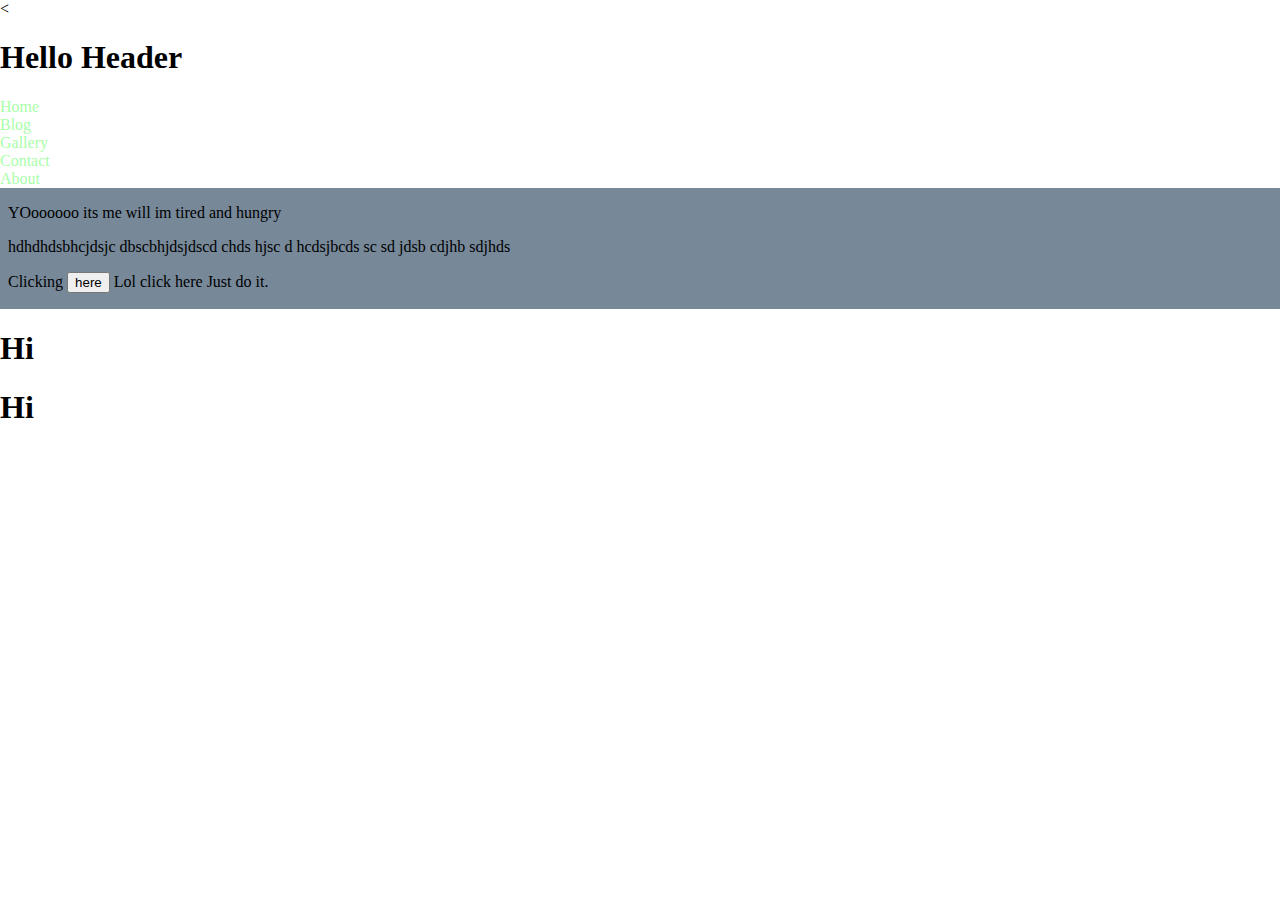
<file: lab-02/index.html>
<<!DOCTYPE <!DOCTYPE html>
<html lang="en" dir="ltr">
  <head>
    <meta charset="utf-8">
    <title>lab 2</title>
    <link rel="stylesheet" href="styles.css">
  </head>
  <body>
    <h1> Hello Header</h1>
    <main>
      <nav>
        <a href="#">Home</a>
        <a href="#">Blog</a>
        <a href="#">Gallery</a>
        <a href="#">Contact</a>
        <a href="#">About</a>
      </nav>
      <section>
      <p> YOoooooo its me will im tired and hungry </p>
      <p> hdhdhdsbhcjdsjc  dbscbhjdsjdscd  chds hjsc d hcdsjbcds sc sd jdsb cdjhb sdjhds </p>
      <p>
        Clicking <button id="myTrigger">here</button> Lol click here Just do it.
      </p>
      <script src="scripts.js"></script>
    </main>
    <h1> Hi </h1>
    <h1> Hi </h1>
  </body>
</html>
</file>
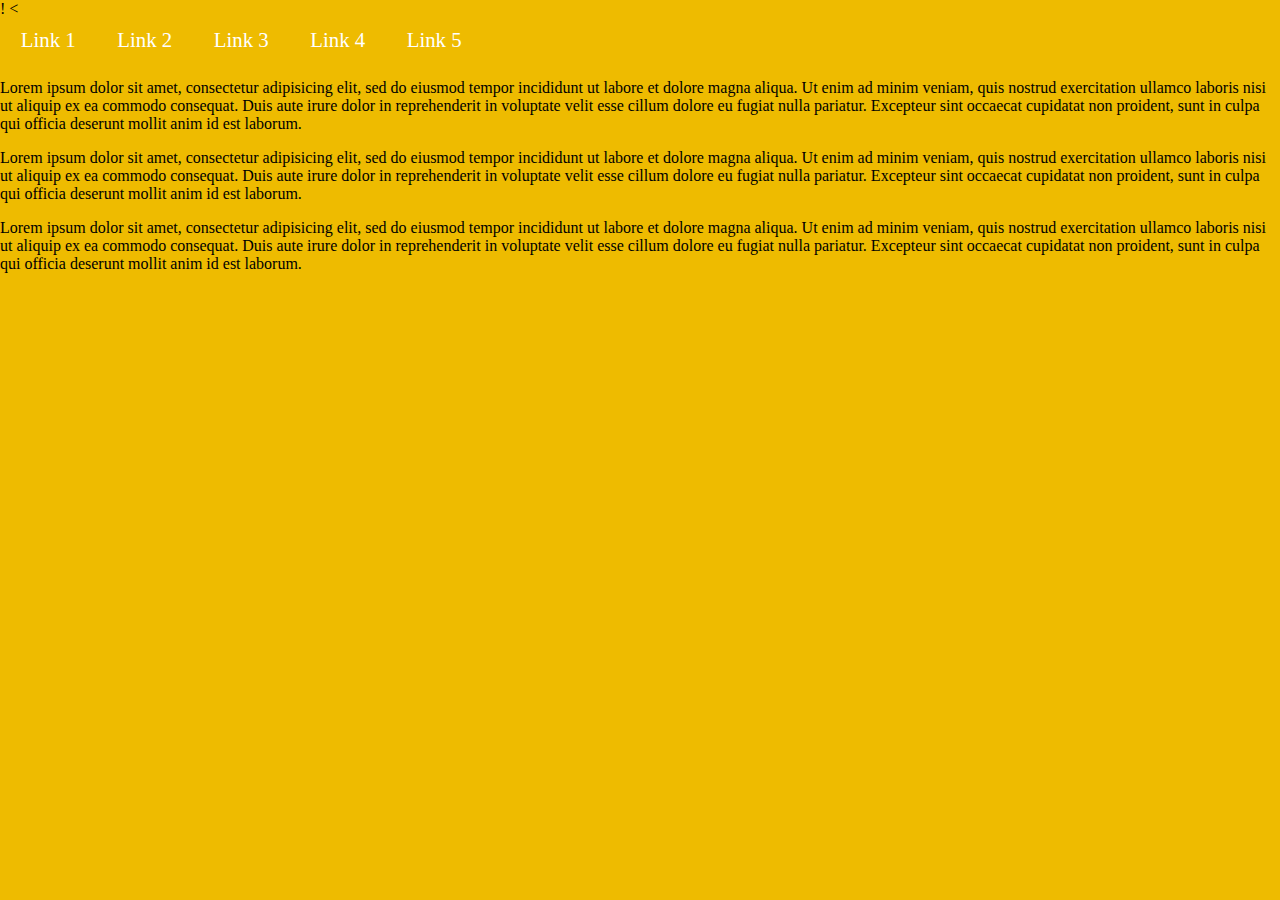
<file: lab-04/index.html>
!<!DOCTYPE html>
<<!DOCTYPE html>
<html lang="en" dir="ltr">
  <head>
    <meta charset="utf-8">
    <title>Responsive menu</title>
    <meta name="viewport" content="width=device-width, initial-scale=1.0">
    <link rel= "stylesheet" href="styles.css">
  </head>
  <body>
    <div id="menuToggler">&#8801;</div>
    <nav id="menu">
      <a href="#">Link 1</a>
      <a href="#">Link 2</a>
      <a href="#">Link 3</a>
      <a href="#">Link 4</a>
      <a href="#">Link 5</a>
    </nav>
    <p>Lorem ipsum dolor sit amet, consectetur adipisicing elit, sed do eiusmod tempor incididunt ut labore et dolore magna aliqua. Ut enim ad minim veniam, quis nostrud exercitation ullamco laboris nisi ut aliquip ex ea commodo consequat. Duis aute irure dolor in reprehenderit in voluptate velit esse cillum dolore eu fugiat nulla pariatur. Excepteur sint occaecat cupidatat non proident, sunt in culpa qui officia deserunt mollit anim id est laborum.</p>
    <p>Lorem ipsum dolor sit amet, consectetur adipisicing elit, sed do eiusmod tempor incididunt ut labore et dolore magna aliqua. Ut enim ad minim veniam, quis nostrud exercitation ullamco laboris nisi ut aliquip ex ea commodo consequat. Duis aute irure dolor in reprehenderit in voluptate velit esse cillum dolore eu fugiat nulla pariatur. Excepteur sint occaecat cupidatat non proident, sunt in culpa qui officia deserunt mollit anim id est laborum.</p>
    <p>Lorem ipsum dolor sit amet, consectetur adipisicing elit, sed do eiusmod tempor incididunt ut labore et dolore magna aliqua. Ut enim ad minim veniam, quis nostrud exercitation ullamco laboris nisi ut aliquip ex ea commodo consequat. Duis aute irure dolor in reprehenderit in voluptate velit esse cillum dolore eu fugiat nulla pariatur. Excepteur sint occaecat cupidatat non proident, sunt in culpa qui officia deserunt mollit anim id est laborum.</p>
    <script scr = "scripts.js"></script>
  </body>
</html>
</file>
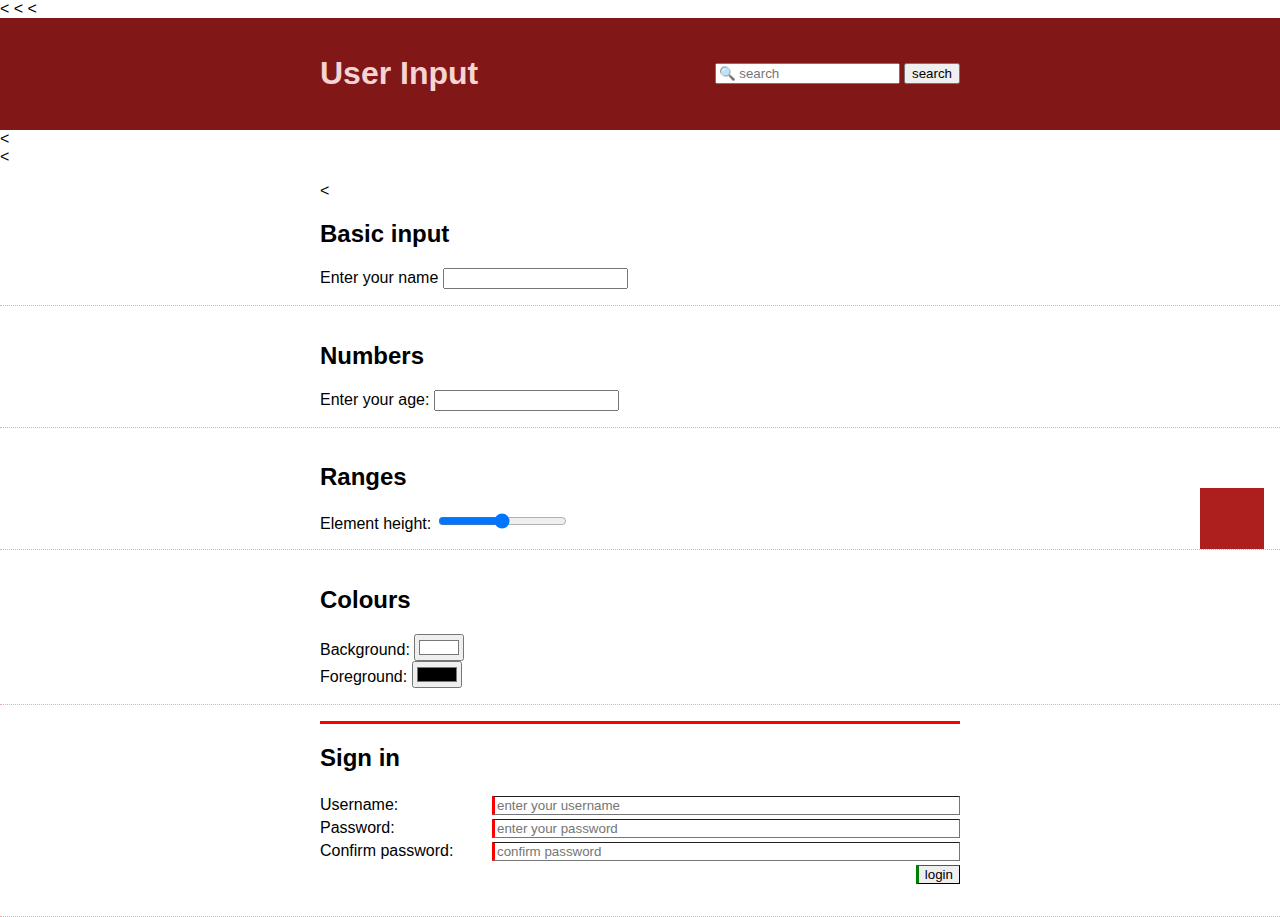
<file: lab-05/index.html>
<<!DOCTYPE html>
<html lang="en" dir="ltr">
  <head>
    <meta charset="utf-8">
    <title>Lab 5</title>
    <<meta name="viewpoint" content="width=device-width, initial-scale=1">
    <<link rel="stylesheet" href="styles.css">
  </head>
  <body>
    <header>
      <section id="search">
        <input placeholder="&#128269; search" id="myQuery" aria-label="search" type="search">
        <button id="searchButton">search</button>
      </section>
      <h1>User Input</h1>
    </header>
    <<main>
      <<section>
        <<h2>Basic input</h2>
        <label for="myName">Enter your name</label>
        <input id-"myName">
      </section>
    <section>
      <h2>Numbers</h2>
      <label for="myAge">Enter your age: </label>
      <input id="myAge" type="number" max="150">
    </section>
    <section class="relative">
      <h2>Ranges</h2>
      <label for="myHeight">Element height: </label>
      <input id="myHeight" type="range" value="50">
      <div id="heightTarget"></div>
    </section>
    <section id="colours">
      <h2>Colours</h2>
      <label for="myBG">Background: </label>
      <input id="myBG" type="color" value="#ffffff"><br>
      <label for="myFG">Foreground: </label>
      <input id="myFG" type="color" value="#000000">
    </section>

    <section>
      <form id="login">
      <h2>Sign in</h2>
      <label for="myUser">Username: </label>
      <input id="myUser" name="username" placeholder="enter your username" required>
      <label for="myPassword">Password: </label>
      <input id="myPassword" type="password" name="password" placeholder="enter your password" minlength="8" required>
      <label for="myConfirmation">Confirm password: </label>
      <input id="myConfirmation" type="password" placeholder="confirm password" required>
      <input type="submit" value="login">
      </form>
    </section>
    </main>
    <script src="scripts.js"> </script>
  </body>
</html>
</file>
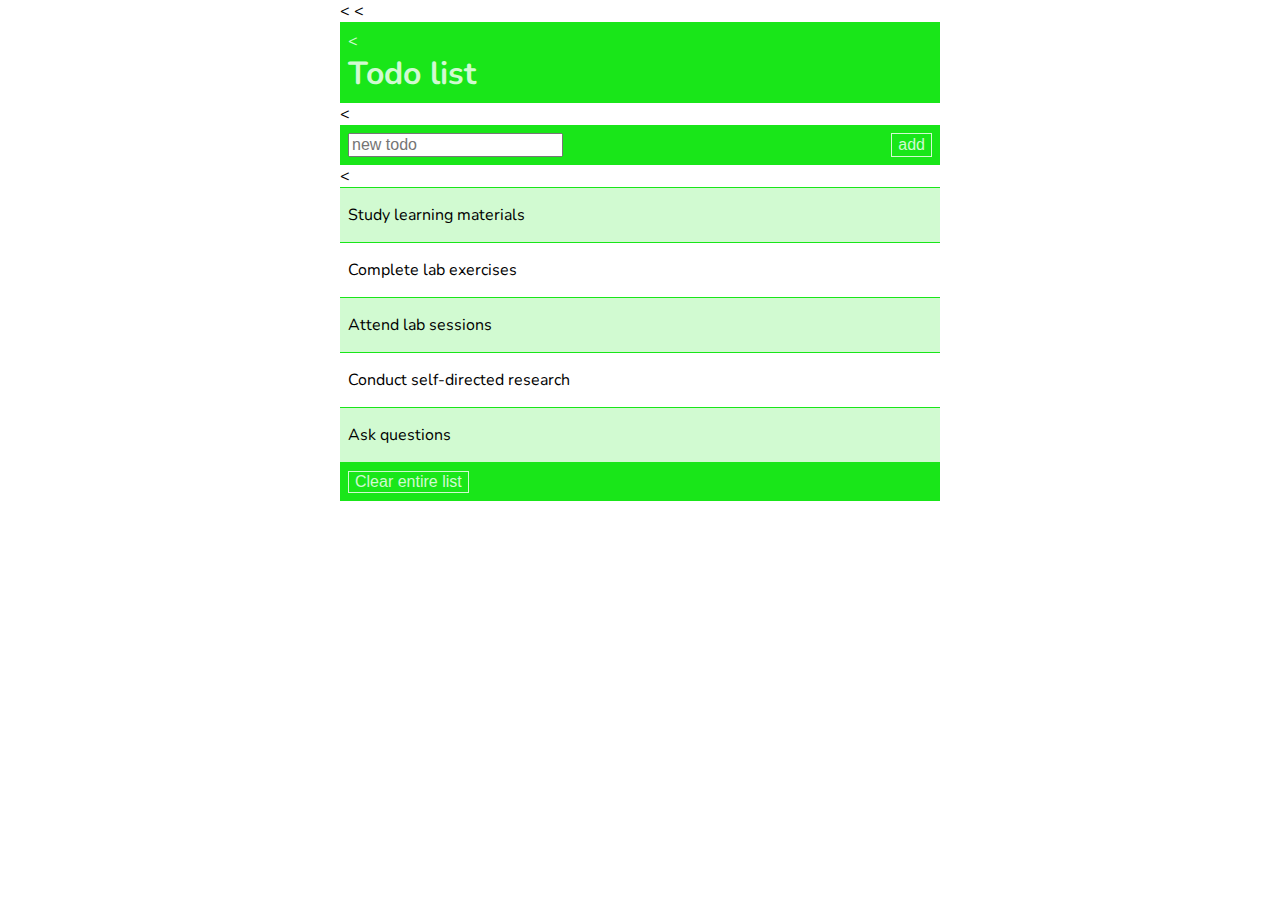
<file: lab-06/index.html>
<<!DOCTYPE html>
<html lang="en" dir="ltr">
<head>
  <meta charset="utf-8">
  <meta name="viewport" content="width=device-width, initial-scale=1.0">
  <title>Todo list</title>
  <link rel="stylesheet" href="todo.css">
</head>
  <body>
    <<header>
      <<h1>Todo list</h1>
    </header>
    <<main>
      <section>
        <input id="text" placeholder="new todo" aria-label="new todo">
        <button id="add">add</button>
      </section>
      <<ul id="todo">
        <li>
          <label for="todo1">Study learning materials</label>
          <input type="checkbox" id="todo1">
        </li>
        <li>
          <label for="todo2">Complete lab exercises</label>
          <input type="checkbox" id="todo2">
        </li>
        <li>
          <label for="todo3">Attend lab sessions</label>
          <input type="checkbox" id="todo3">
        </li>
        <li>
          <label for="todo4">Conduct self-directed research</label>
          <input type="checkbox" id="todo4">
        </li>
        <li>
          <label for="todo5">Ask questions</label>
          <input type="checkbox" id="todo5">
        </li>
      </ul>
    </main>
    <footer>
      <button id="clear">Clear entire list</button>
    </footer>
    <script src="todo.js"></script>

  </body>
</html>
</file>
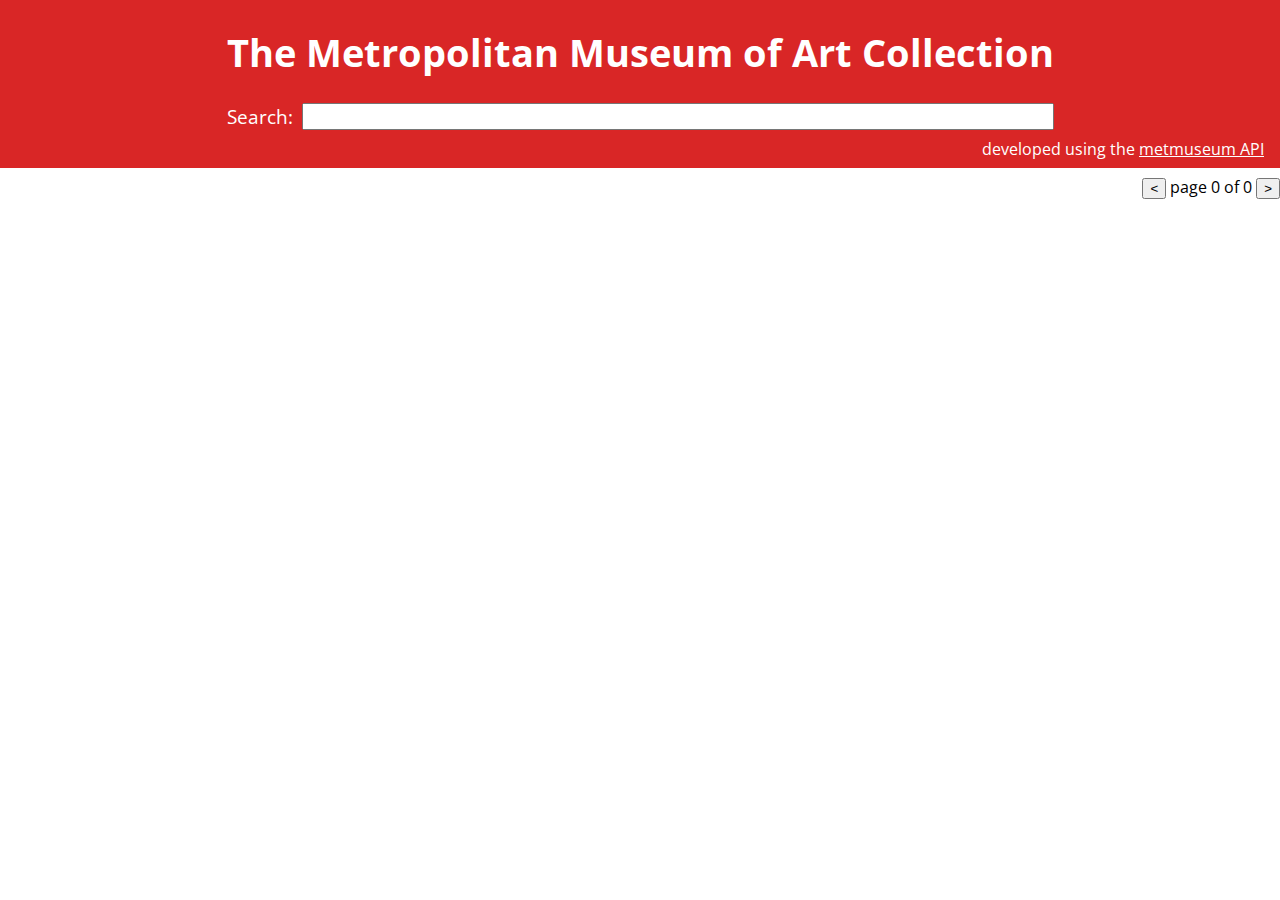
<file: lab-07/index.html>
<!DOCTYPE html>
<html lang="en" dir="ltr">
  <head>
    <meta charset="utf-8">
    <title>The Metropolitan Museum of Art</title>
    <meta name="viewport" content="width=device-width, initial-scale=1.0">
    <link rel="stylesheet" href="styles.css">
  </head>
  <body>
    <header>
      <h1>The Metropolitan Museum of Art Collection</h1>
      <section id="search">
        <label for="query">Search:</label>
        <input id="query" type="search">
      </section>
    </header>
    <main id="results"></main>
    <footer>
      developed using the <a href="https://metmuseum.github.io/">metmuseum API</a>
    </footer>
    <script src="scripts.js"></script>
    <section id="meta">
      <span id="count"></span>
      <span id="pagination">
        <button id="prev">&lt;</button>
        page <span id="pageIndicator">0</span> of <span id="nPages">0</span>
        <button id="next">&gt;</button>
      </span>
    </section>
  </body>
</html>
</file>
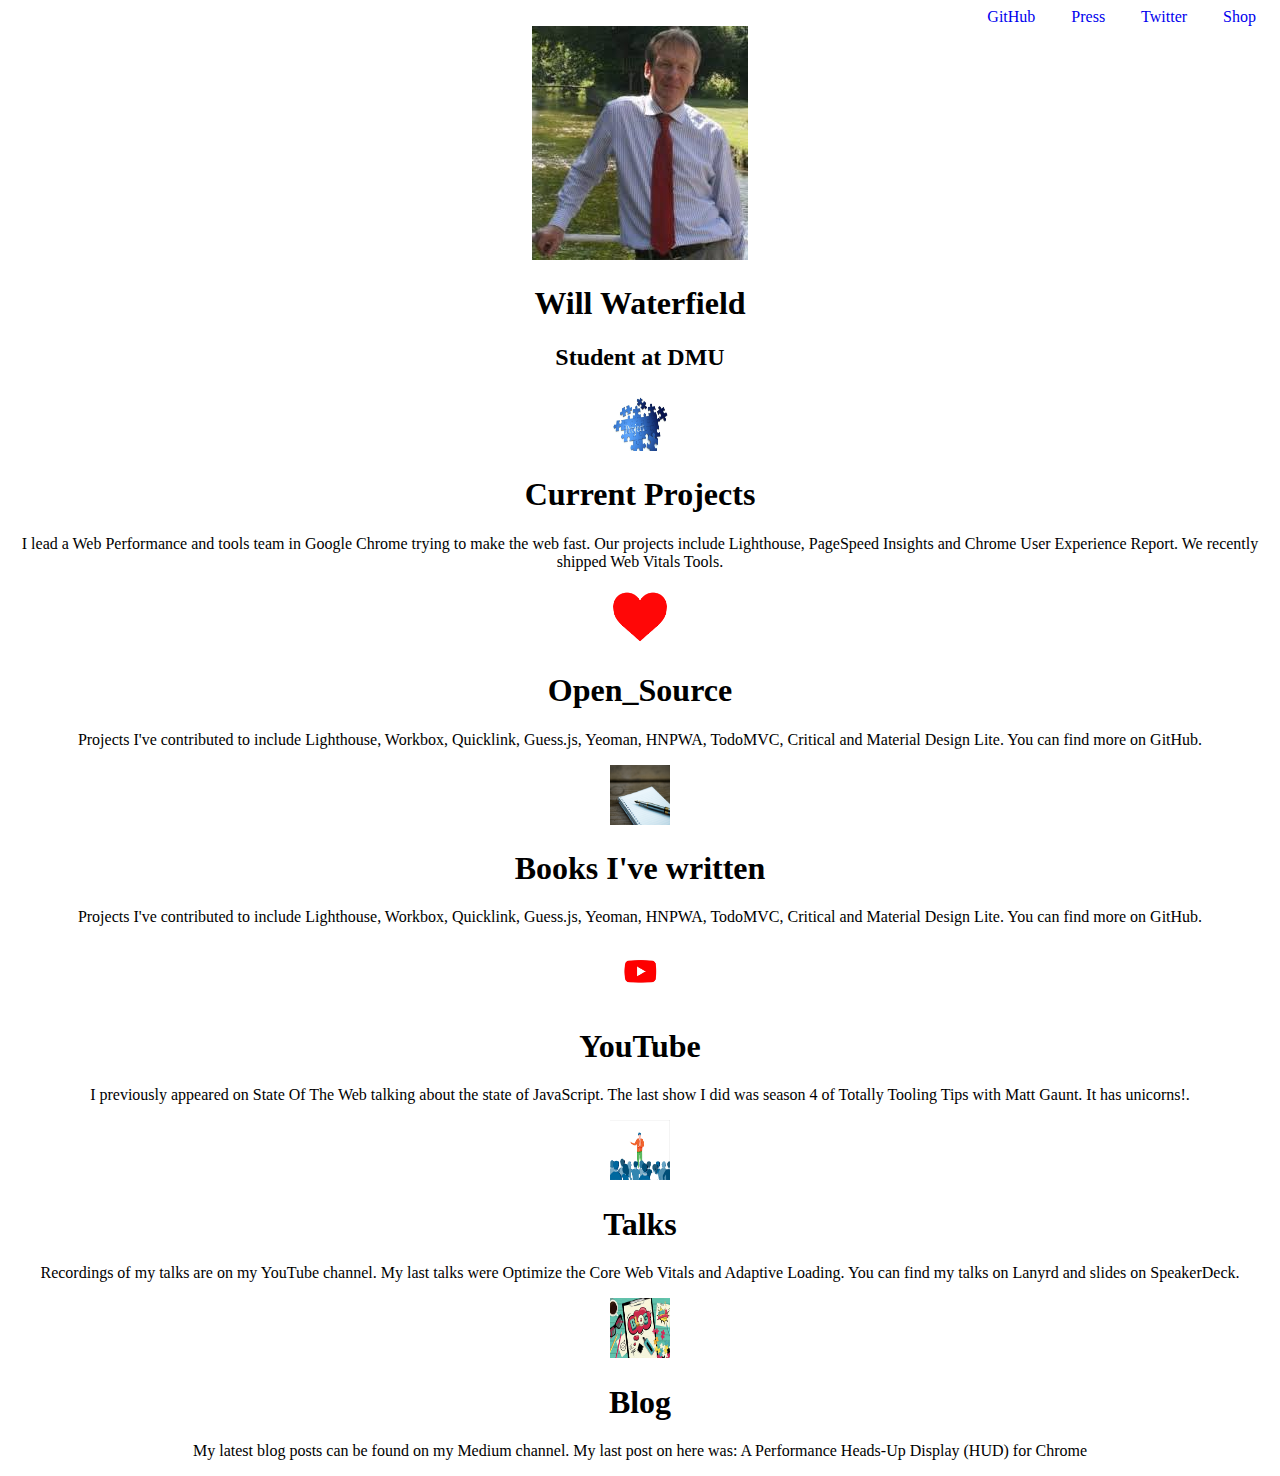
<file: blog/base.html>
<!DOCTYPE html>
<html lang="en">
<head>
    <meta charset="UTF-8">
    <meta name="viewport" content="width=device-width, initial-scale=1.0">
    <link rel="stylesheet" href="base.css">
    <nav>
        <a href="/github.html">GitHub</a>
        <a href="/press.html">Press</a>
        <a href="/twitter.html">Twitter</a>
        <a href="/shop.html">Shop</a>
    </nav>
    <img id ="randombloke" src=./images/randombloke.jpg alt="">


    <h1> Will Waterfield </h1>
    <h2> Student at DMU </h2>

</head>
<body>
  <img id ="projects" src=./images/projects.jpg alt=""style="width:60px;height:60px;"> <h1> Current Projects</h1>
  <p> I lead a Web Performance and tools team in Google Chrome trying to make the web fast. Our projects include Lighthouse, PageSpeed Insights and Chrome User Experience Report. We recently shipped Web Vitals Tools. </p>

  <img id ="heart" src=./images/heart.png alt="" style="width:60px;height:60px;"> <h1>Open_Source</h1>
  <p> Projects I've contributed to include Lighthouse, Workbox, Quicklink, Guess.js, Yeoman, HNPWA, TodoMVC, Critical and Material Design Lite. You can find more on GitHub. </p>

  <img id ="pen" src=./images/pen.jpg alt=""style="width:60px;height:60px;"> <h1> Books I've written</h1>
  <p> Projects I've contributed to include Lighthouse, Workbox, Quicklink, Guess.js, Yeoman, HNPWA, TodoMVC, Critical and Material Design Lite. You can find more on GitHub. </p>

  <img id ="youtube" src=./images/youtube.jpg alt=""style="width:60px;height:60px;"> <h1>YouTube </h1>
  <p> I previously appeared on State Of The Web talking about the state of JavaScript. The last show I did was season 4 of Totally Tooling Tips with Matt Gaunt. It has unicorns!. </p>

  <img id ="talk" src=./images/talks.png alt=""style="width:60px;height:60px;"> <h1>Talks</h1>
  <p> Recordings of my talks are on my YouTube channel. My last talks were Optimize the Core Web Vitals and Adaptive Loading. You can find my talks on Lanyrd and slides on SpeakerDeck. </p>

  <img id ="blogpic" src=./images/blogpic.jpg alt=""style="width:60px;height:60px;"> <h1> Blog</h1>
  <p>My latest blog posts can be found on my Medium channel. My last post on here was: A Performance Heads-Up Display (HUD) for Chrome </p>


</body>

</html>
</file>
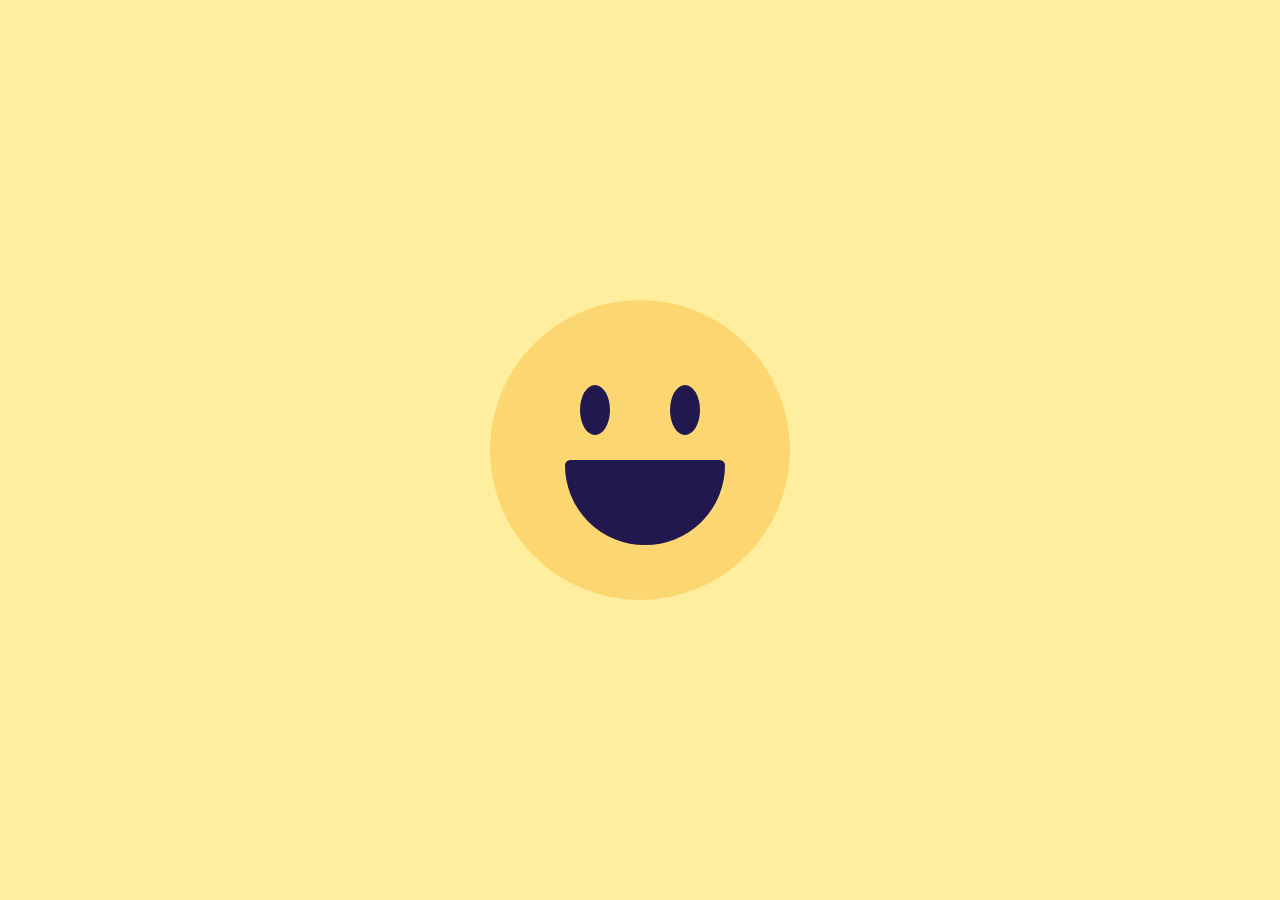
<file: lab-08/face.html>
<!DOCTYPE html>
<html lang="en" dir="ltr">
	<head>
		<meta charset="utf-8">
		<meta name="viewport" content="width=device-width, initial-scale=1.0">
		<title>Animations</title>
		<link rel="stylesheet" href="face.css">
	</head>
	<body>
    <div class="head">
      <div class="face">
        <div class="mouth"></div>
        <div class="eye-group">
          <div class="eye eye-left"></div>
          <div class="eye eye-right"></div>
        </div>
      </div>
    </div>



	</body>
</html>
</file>
<file: lab-02/styles.css>
nav {
  display: flex;
  background-color: #50;
  flex-direction: column;
  flex-basis: 15vw;
  flex-shrink: 0;
}



nav a {
  color: #afa;
  padding: 0.25m 0.5m;
  text-decoration: none;
  transition: background-color 0.5s;
}

nav a:hover {
  background-color: #272;
}

header, main, section {
  overflow: auto;
}

body{
  margin: 0;
}

header, section{
  background-color: #789;
  padding: 0 0.5em;
}
</file>
<file: lab-04/styles.css>
nav {
  position: fixed;
  width: 100vw;
  height: 100vh;
  top: 0;
  display: none;
  flex-direction: column;
  transform: translatex(-100vw) ;
  opacity: 0;
  transition: 0.4s;
}

  /* more custom styles */




body{
  margin: 0;
  background-color: #eb0;
}

#menuToggler, nav{
  background-color: rgba(0,0,0,0,7);
}

#menuToggler{
  color: white;
  font-size: 3em;
  text-align: right;
  line-height: 1em;
  padding: 0 1rem;
}

nav a {
  font-size: 2em;
  text-decoration: none;
  padding: 0.5em 1em;
  color: white;
  text-align: center;
}

nav.open {
  transform: none;
  opacity: 1;
  transform: translateX(0);
  display: flex;
}

@media screen and (min-width: 500px) {

  #menuToggler {
    display: none;
  }

  nav {
    display: flex;
    flex-direction: row;
    transform: none;
    opacity: 1;
    height: auto;
    position: static;
  }
  nav a {
    font-size: 1.3em;
  }


}
</file>
<file: lab-05/styles.css>
:root{
  --height: 50%;
  --bg-colour: #ffffff;
  --fg-colour: #000000;
}
.relative{
  position: relative;
}

#colours {
  background-color: var(--bg-colour);
  color: var(--fg-colour);
}

form {
  display: grid;
  grid-row-gap: 0.25em;
  grid-column-gap: 1em;
  grid-template-columns: minmax(max-content, 1fr) 3fr;
}

form h2 {
  grid-column: 1 / 3;
}
form input[type="submit"] {
  grid-column: 2 / 3;
  justify-self: end;
}

#heightTarget {
  position: absolute;
  bottom: 0;
  right: 1em;
  width: 4em;
  background-color: hsl(0, 70%, 40%);
  height: var(--height);
  transition: 0.4s;
}


@import url('https://fonts.googleapis.com/css2?family=Nunito&display=swap');

body {
  margin: 0;
  font-family: "Nunito", sans-serif;
}

header {
  padding: 0.5em 1em;
  display: flex;
  flex-direction: column;
  justify-content: space-between;
  align-items: center;
  background-color: hsl(0, 70%, 30%);
  color: hsl(0, 70%, 90%);
}

#search {
  order: 1;
}

main section {
  padding: 1em;
  border-bottom: 0.5px dotted hsl(0, 70%, 80%);
}

@media screen and (min-width: 420px) {
  header {
    flex-direction: row;
  }
}

@media screen and (min-width: 900px) {
  header, main section {
  	padding: 1em 25vw;
	}
}

form input:invalid {
 border-width: 0.5px 0.5px 0.5px 3px;
 border-left-style: solid;
 border-left-color: red;
}
form input:valid {
 border-width: 0.5px 0.5px 0.5px 3px;
 border-left-style: solid;
 border-left-color: green;
}
form:invalid {
 border-top: 3px solid red;
}
form:valid {
 border-top: 3px solid green;
}
</file>
<file: lab-06/todo.css>
@import url('https://fonts.googleapis.com/css2?family=Nunito&display=swap');

:root {
  --hue: 120;
  --dark: hsl(var(--hue), 80%, 50%);
  --light: hsl(var(--hue), 80%, 90%);
}

body {
  font-family: Nunito, sans-serif;
  max-width: 600px;
  margin: 0 auto;
}

header {
  background-color: var(--dark);
  color: var(--light);
  overflow: auto;
  padding: 0.5rem;
}

h1 {
  margin: 0;
}


ul {
  list-style: none;
  user-select: none;
  padding: 0;
  margin: 0;
}

li {
  padding: 1em 0.5rem;
  margin: 0;
  border: 0px solid var(--dark);
  display: flex;
  justify-content: space-between;
}

li:nth-child(odd) {
  background-color: var(--light);
  border-width: 0.5px 0;
}
section {
  display: flex;
  justify-content: space-between;
}

input, button {
  font-size: 1em;
}

button {
  border: 1px solid var(--light);
  background-color: var(--dark);
  color: var(--light);
}

header, section,footer {
  background-color: var(--dark);
  color: var(--light);
  overflow: auto;
  padding: 0.5rem;
}
label{
  flex-grow: 1;
}

input[type="checkbox"] {
  display: none;
}

input:checked + label {
  text-decoration: line-through;
}
</file>
<file: lab-07/styles.css>
@import url('https://fonts.googleapis.com/css2?family=Open+Sans+Condensed:wght@300&display=swap');

body {
  font-family: "Open Sans Condensed", sans-serif;
  margin: 0;
}

header {
	overflow: auto;
	padding: 0 1rem;
	background-color: hsl(0, 70%, 50%);
	color: white;
	display: grid;
	grid-template-columns: 1fr auto 1fr;
}
header > * {
	grid-column: 2 / 3;
}



#search {
  display: grid;
  grid-column-gap: 0.5em;
  grid-template-columns: min-content 1fr;
}

#search h2 {
  grid-column: 1 / 3;
}

footer {
  text-align: right;
  padding: 0.5em 1rem;
  background-color: hsl(0, 70%, 50%);
  color: white;
}

footer a {
  color: inherit;
}

img{
  width:100%;
}

article {
  animation: fadeIn 1s;
  padding: 0 1rem;
}

@keyframes fadeIn {
  0% { opacity: 0; }
  40% { opacity: 0; }
  100% { opacity: 1; }
}
#meta {
  display: flex;
  justify-content: space-between;
  padding: 0.5em 0;
}


#loader {
	font-size: 3em;
	width: 1em;
	height: 1em;
	box-sizing: border-box;
	border-style: solid;
	border-width: 0.5em;
	border-color: hsl(0, 70%, 50%) green;
	border-radius: 50%;
	position: fixed;
	left: calc(50vw - 0.5em);
	top: calc(50vh - 0.5em);
	opacity: 0;
	animation: spin 0.5s ease-in-out alternate infinite;
	transition: 0.5s;
}

#loader.waiting {
	opacity: 1;
}

@keyframes spin {
	0% { transform: rotate(-45deg); }
	100% { transform: rotate(45deg); }
}

main {
	display: grid;
	grid-template-columns: repeat(auto-fit, minmax(300px, 1fr));
	grid-column-gap: 2em;
}

article {
  animation: fadeIn 0.8s;
  padding: 0 1rem;
}

img {
	width: 100%;
	height: 300px;
	object-fit: cover;
}

.modal {
	display: none;
	position: fixed;
	height: 100vh;
	width: 100vw;
	background-color: hsla(0, 70%, 10%, 0.7);
	top: 0;
	left: 0;
	overflow-y: scroll;
	align-items: center;
}

.modal.on {
	display: flex;
}

.modal img {
	height: auto;
	position: absolute;
	top: 0;
}


@media screen and (min-width: 700px) {
	header {
		font-size: 1.2em;
	}
}
</file>
<file: blog/base.css>
nav{
  text-align: right;
}

nav a{
  text-decoration: none;
  padding: 1em;

}

body{
  text-align: center;
}
</file>
<file: lab-08/face.css>
html,
body {
  height: 100%;
  width: 100%;
  overflow: hidden;
  padding: 0;
  margin: 0;
}
body {
  background: #FEEE9D;
}
* {
  position: absolute;
}
.head {
  width: 300px;
  height: 300px;
  transform: translate(-50%, -50%);
  top: 50%;
  left: 50%;
  border-radius: 50%;
  background-color: #FBD671;
}
.face {
  width: 150px;
  height: 170px;
  left: 75px;
  top: 75px;
}
.mouth {
  width: 100%;
  height: 75px;
  bottom: 0;
  left: 0;
  background-color: #20184E;
  border-radius: 10px 10px 150px 150px;
  border: 5px solid #20184E;
}
.eye-group {
  width: 150px;
  height: 50px;
  top: 10px;
  left: 0;
}
.eye {
  background-color: #20184E;
  width: 30px;
  height: 50px;
  border-radius: 50%;
}
.eye-left {
  left: 15px;
}
.eye-right {
  right: 15px;
}
</file>
